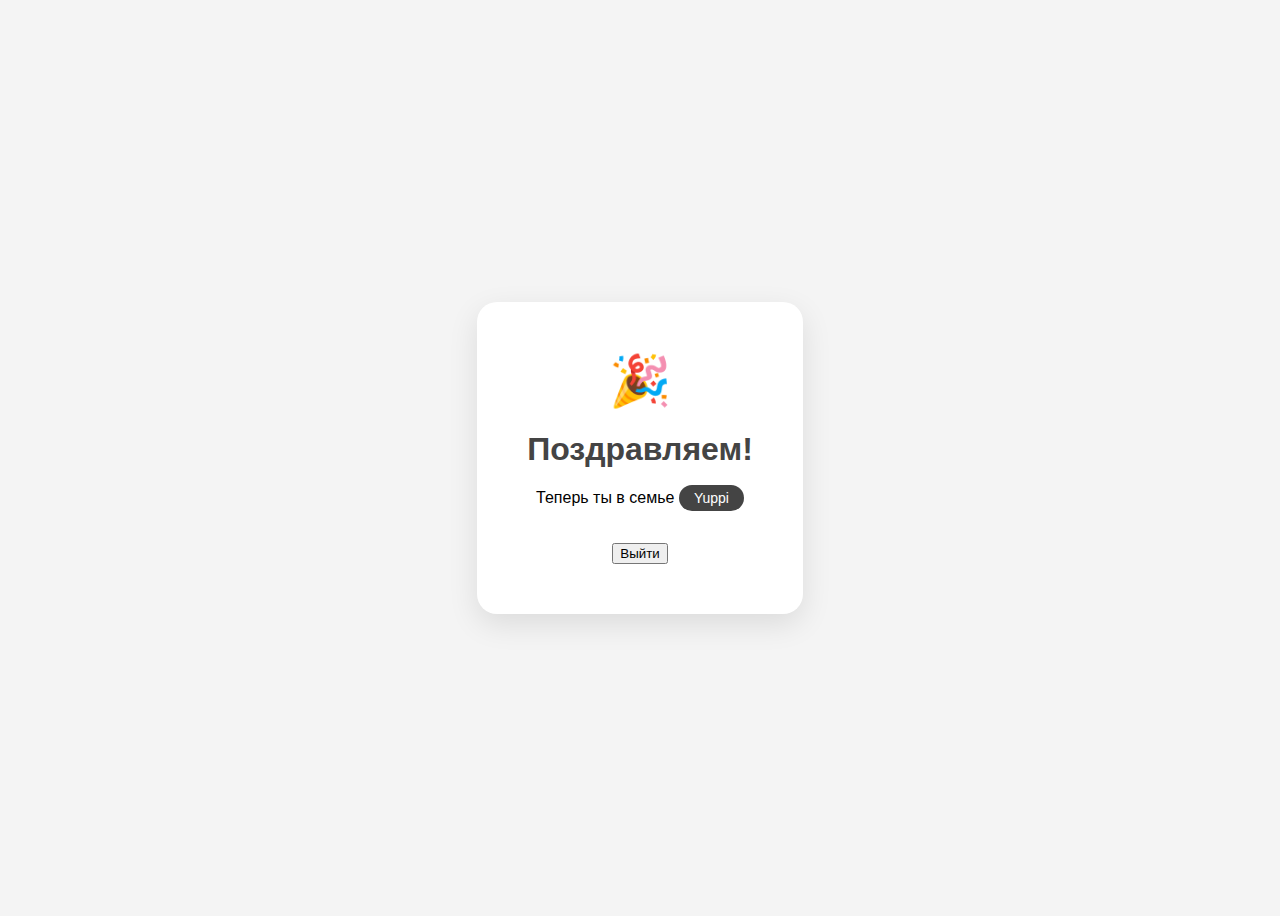
<file: welcome.html>
<!DOCTYPE html>
<html lang="ru">
<head>
    <meta charset="UTF-8">
    <title>Welcome to Family</title>
    <style>
        body { background: #f4f4f4; display: flex; justify-content: center; align-items: center; height: 100vh; font-family: sans-serif; }
        .welcome-card { background: white; padding: 50px; border-radius: 20px; text-align: center; box-shadow: 0 10px 30px rgba(0,0,0,0.1); }
        h1 { color: #444; }
        .family-tag { background: #444; color: white; padding: 5px 15px; border-radius: 20px; font-size: 14px; }
    </style>
</head>
<body>
    <div class="welcome-card">
        <div style="font-size: 50px;">🎉</div>
        <h1>Поздравляем!</h1>
        <p>Теперь ты в семье <span class="family-tag">Yuppi</span></p>
        <button onclick="location.href='index.html'" style="margin-top: 20px; cursor: pointer;">Выйти</button>
    </div>
</body>
</html>
</file>
